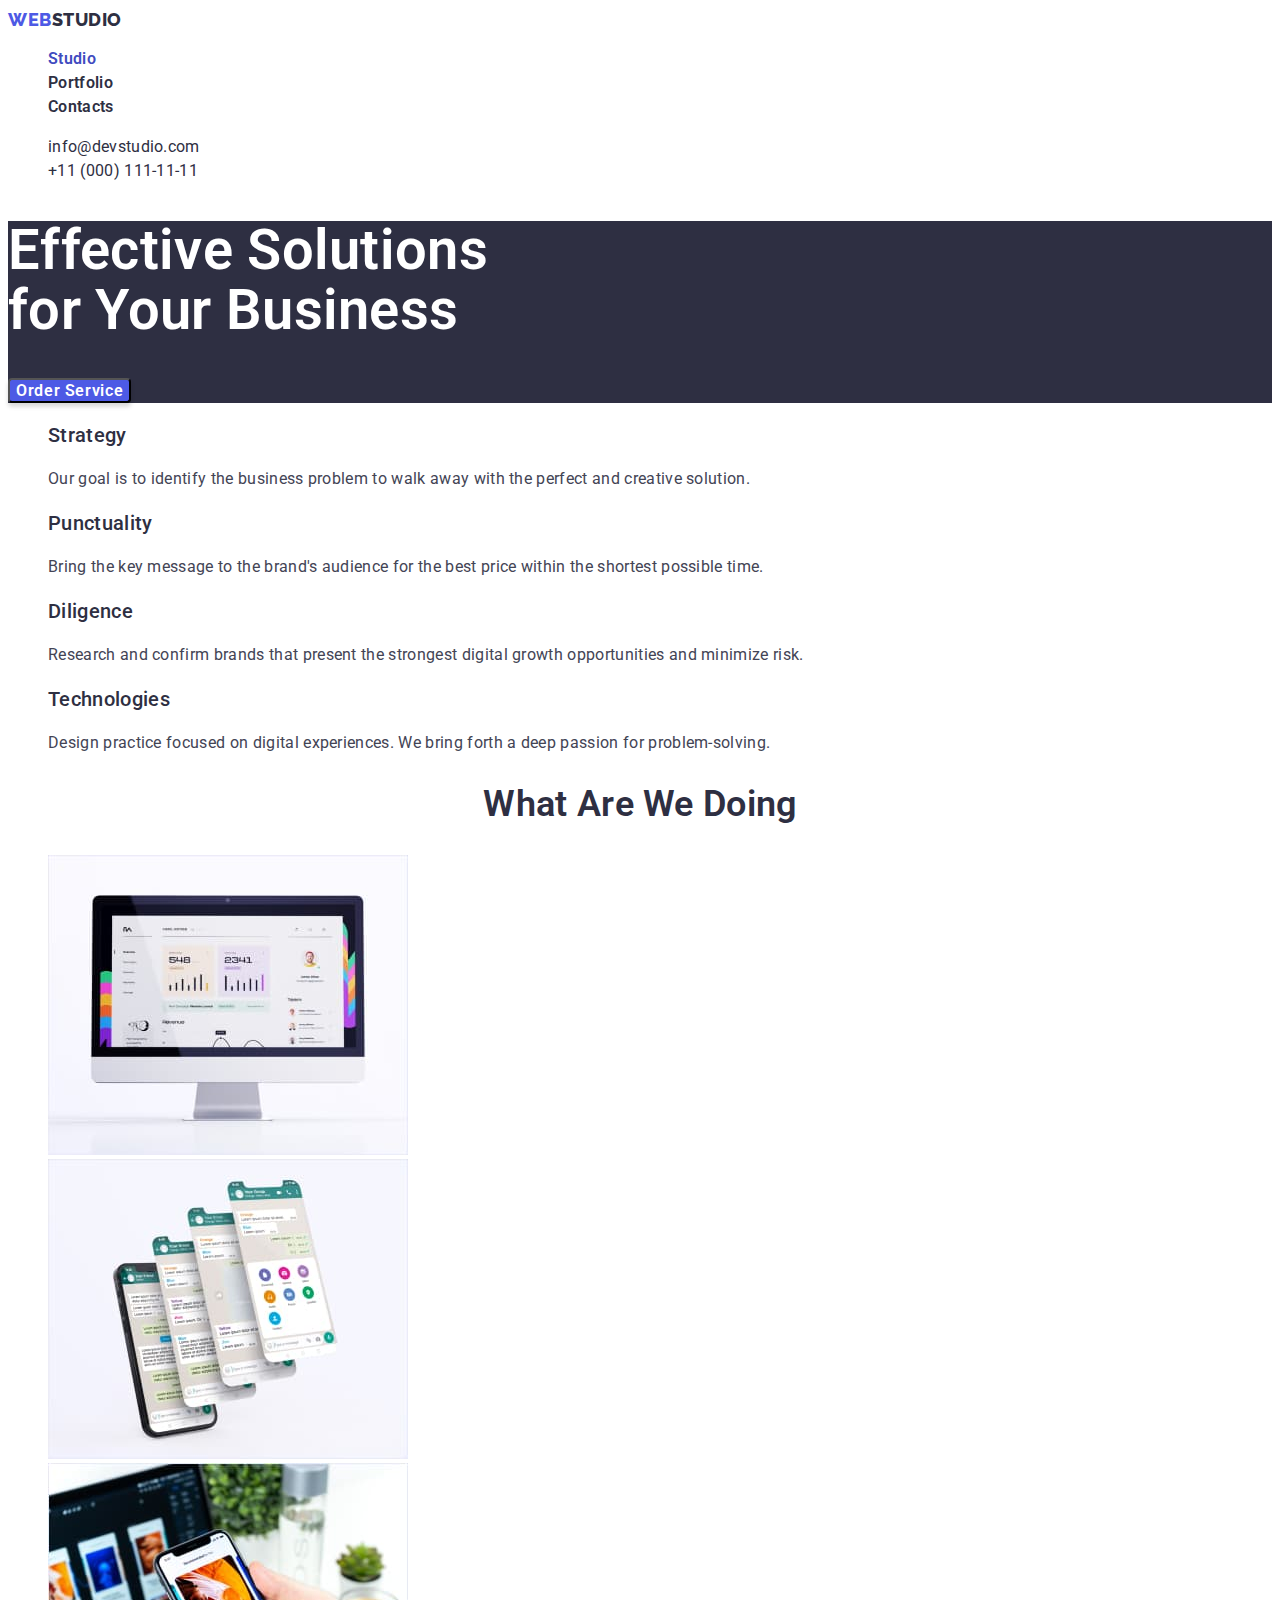
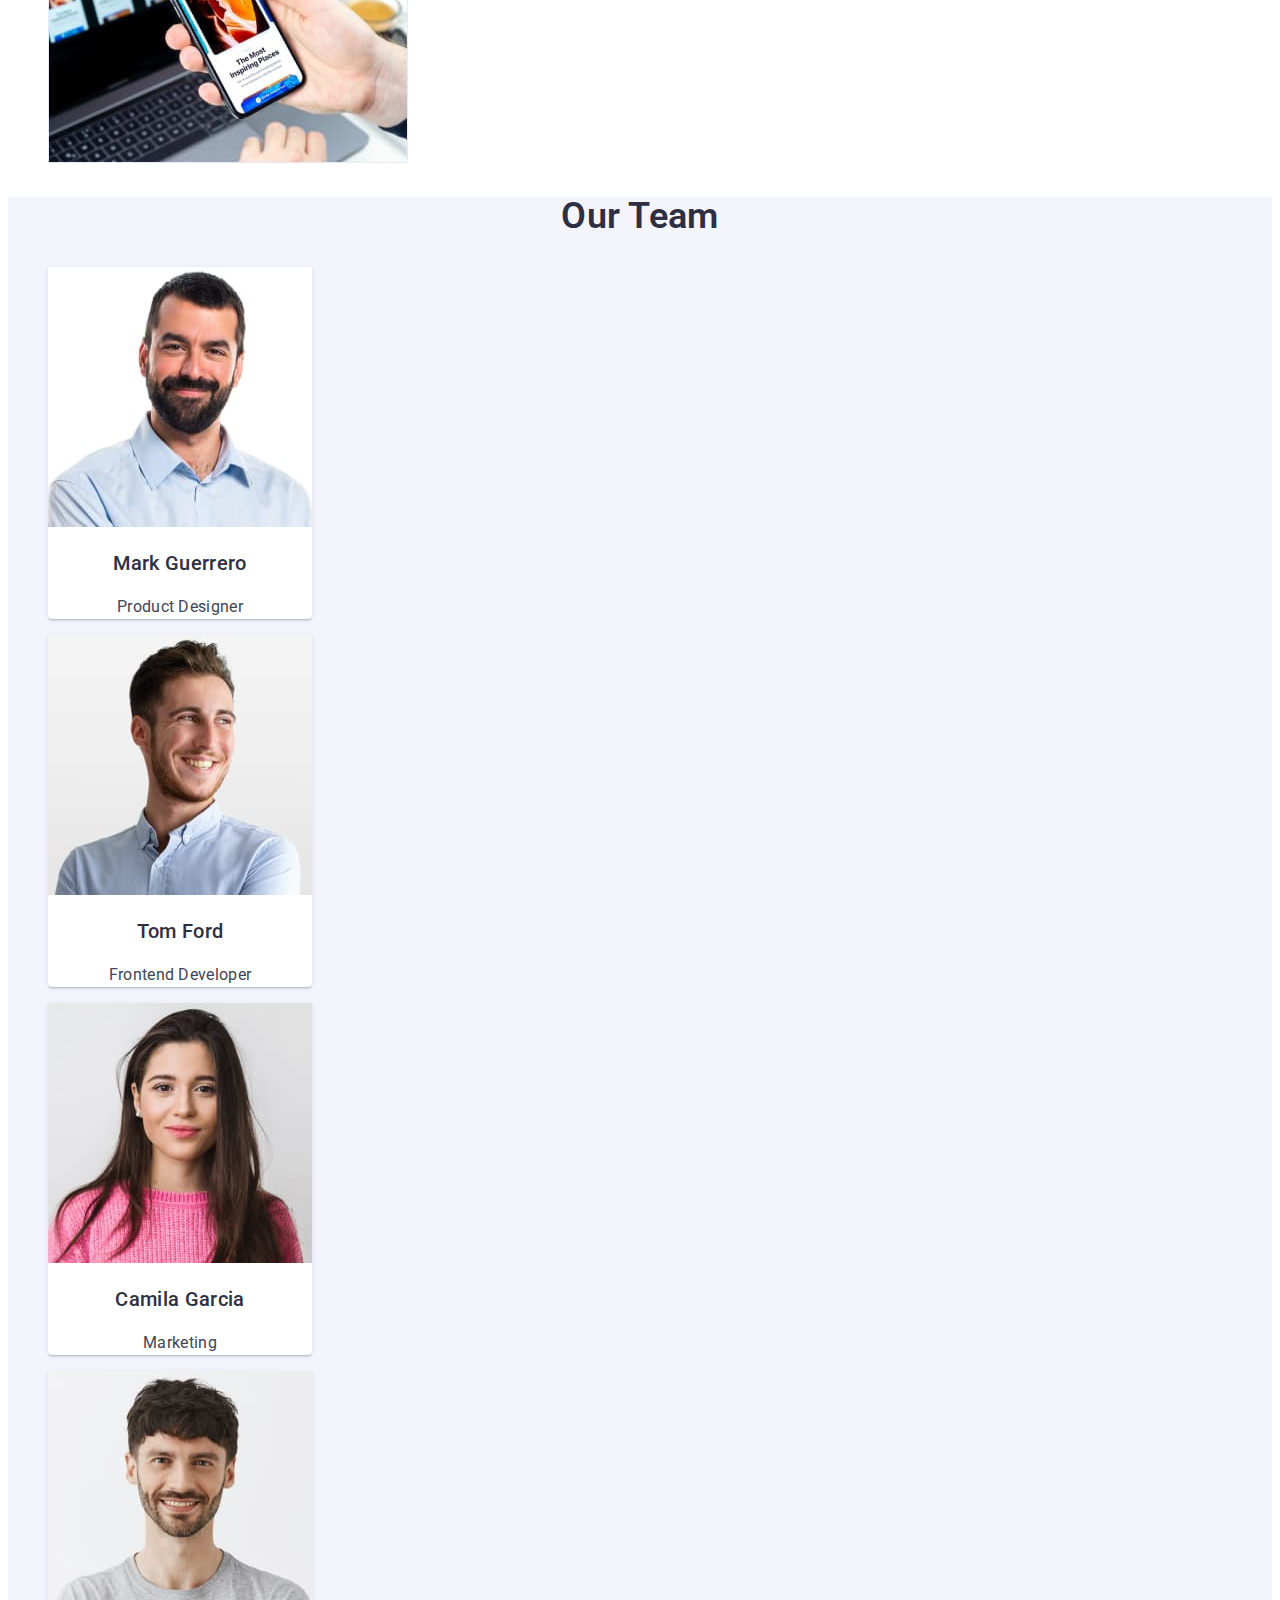
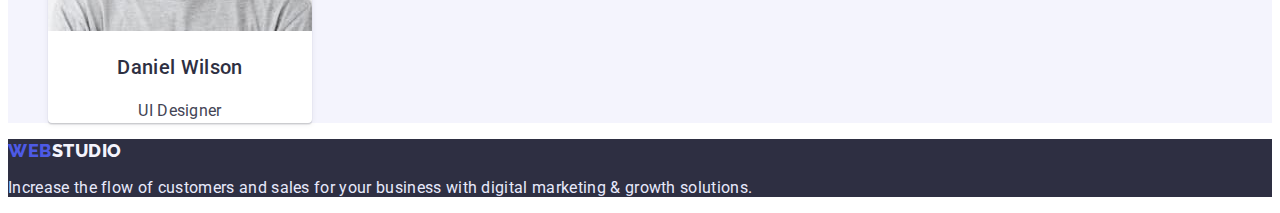
<file: index.html>
<!DOCTYPE html>
<html lang="en">
  <head>
    <meta charset="UTF-8" />
    <meta http-equiv="X-UA-Compatible" content="IE=edge" />
    <meta name="viewport" content="width=device-width, initial-scale=1.0" />
    <title>WebStudio</title>
    <link
      href="https://fonts.googleapis.com/css2?family=Montserrat:wght@400;500;600&family=Raleway:wght@800&family=Roboto:wght@400;500;700;900&display=swap"
      rel="stylesheet"
    />
    <link rel="stylesheet" href="./css/styles.css" />
  </head>
  <body>
    <header>
      <nav>
        <a href="index.html" class="logo"
          >Web<span class="logo-dark">Studio</span></a
        >

        <ul class="nav">
          <li>
            <a class="nav-item current" href="index.html">Studio</a>
          </li>
          <li>
            <a class="nav-item" href="portfolio.html">Portfolio</a>
          </li>
          <li>
            <a class="nav-item" href="">Contacts</a>
          </li>
        </ul>
      </nav>

      <ul class="contact-list">
        <li>
          <a class="contact" href="mailto:info@devstudio.com"
            >info@devstudio.com</a
          >
        </li>
        <li>
          <a class="contact" href="tel:+110001111111">+11 (000) 111-11-11</a>
        </li>
      </ul>
    </header>

    <main>
      <!--Hero-->
      <section class="hero">
        <h1 class="hero-title">
          Effective Solutions <br />
          for Your Business
        </h1>
        <button type="button" class="button">Order Service</button>
      </section>

      <!--Main principles-->
      <section class="section">
        <h2 class="section-title" hidden>Our principles</h2>
        <ul>
          <li>
            <h3 class="section-item">Strategy</h3>
            <p class="section-text">
              Our goal is to identify the business problem to walk away with the
              perfect and creative solution.
            </p>
          </li>
          <li>
            <h3 class="section-item">Punctuality</h3>
            <p class="section-text">
              Bring the key message to the brand's audience for the best price
              within the shortest possible time.
            </p>
          </li>
          <li>
            <h3 class="section-item">Diligence</h3>
            <p class="section-text">
              Research and confirm brands that present the strongest digital
              growth opportunities and minimize risk.
            </p>
          </li>
          <li>
            <h3 class="section-item">Technologies</h3>
            <p class="section-text">
              Design practice focused on digital experiences. We bring forth a
              deep passion for problem-solving.
            </p>
          </li>
        </ul>
      </section>

      <!--Services-->
      <section class="section">
        <h2 class="section-title">What are we doing</h2>
        <ul class="images-list">
          <li>
            <img
              class="image-list-item"
              src="./images/pc.jpg"
              alt="computer screen"
              width="360"
              height="300"
            />
          </li>
          <li>
            <img
              class="image-list-item"
              src="./images/phone.jpg"
              alt="smartphone"
              width="360"
              height="300"
            />
          </li>
          <li>
            <img
              class="image-list-item"
              src="./images/both.jpg"
              alt="laptop and smartphone"
              width="360"
              height="300"
            />
          </li>
        </ul>
      </section>

      <!--Employees-->
      <section class="section team">
        <h2 class="section-title">Our Team</h2>
        <ul>
          <li class="team-member">
            <img
              src="./images/empoyees/mark-gu.jpg"
              alt="photo1"
              width="264"
              height="260"
            />
            <h3 class="section-item">Mark Guerrero</h3>
            <p class="section-text">Product Designer</p>
          </li>
          <li class="team-member">
            <img
              src="./images/empoyees/tom-ford.jpg"
              alt="photo2"
              width="264"
              height="260"
            />
            <h3 class="section-item">Tom Ford</h3>
            <p class="section-text">Frontend Developer</p>
          </li>
          <li class="team-member">
            <img
              src="./images/empoyees/camaila-gar.jpg"
              alt="photo3"
              width="264"
              height="260"
            />
            <h3 class="section-item">Camila Garcia</h3>
            <p class="section-text">Marketing</p>
          </li>
          <li class="team-member">
            <img
              src="./images/empoyees/daniel-wil.jpg"
              alt="photo4"
              width="264"
              height="260"
            />
            <h3 class="section-item">Daniel Wilson</h3>
            <p class="section-text">UI Designer</p>
          </li>
        </ul>
      </section>
    </main>

    <footer class="footer">
      <a href="index.html" class="logo"
        >Web<span class="logo-light">Studio</span></a
      >
      <p class="footer-text">
        Increase the flow of customers and sales for your business with digital
        marketing & growth solutions.
      </p>
    </footer>
  </body>
</html>
</file>
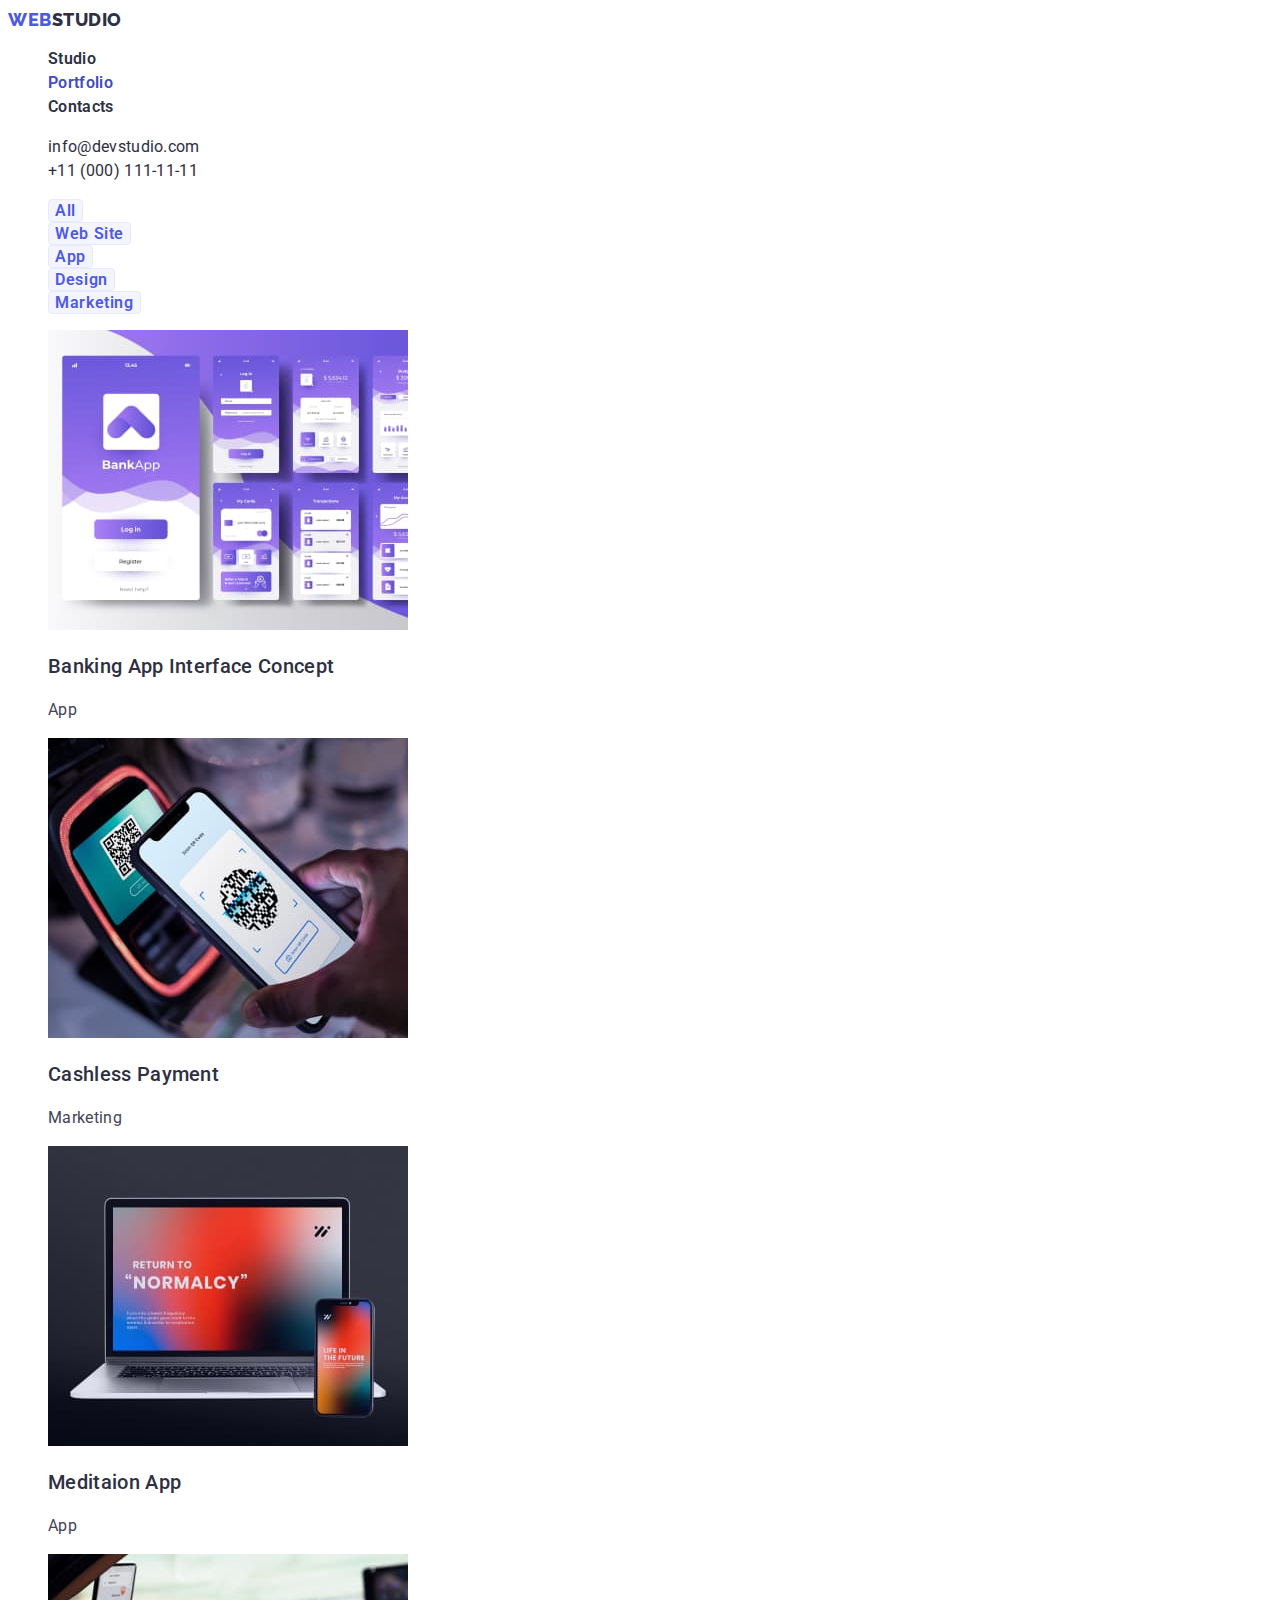
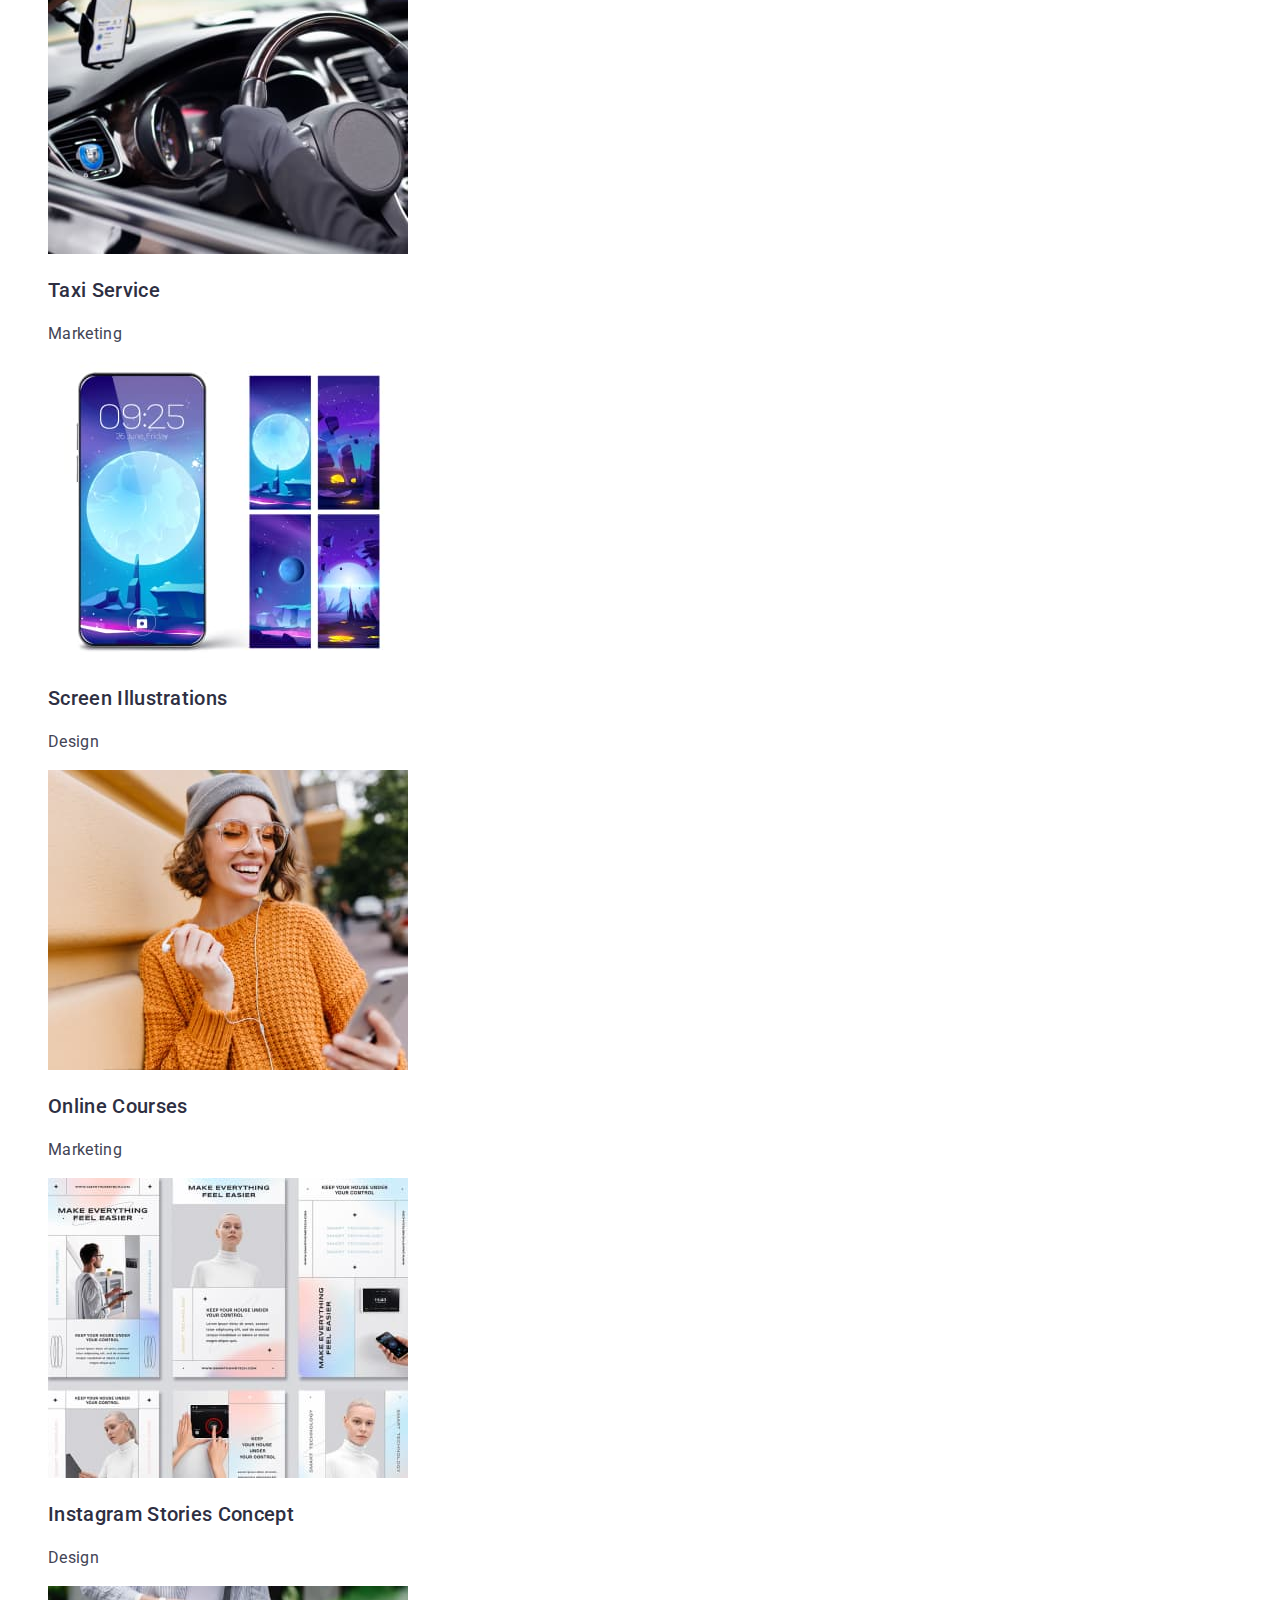
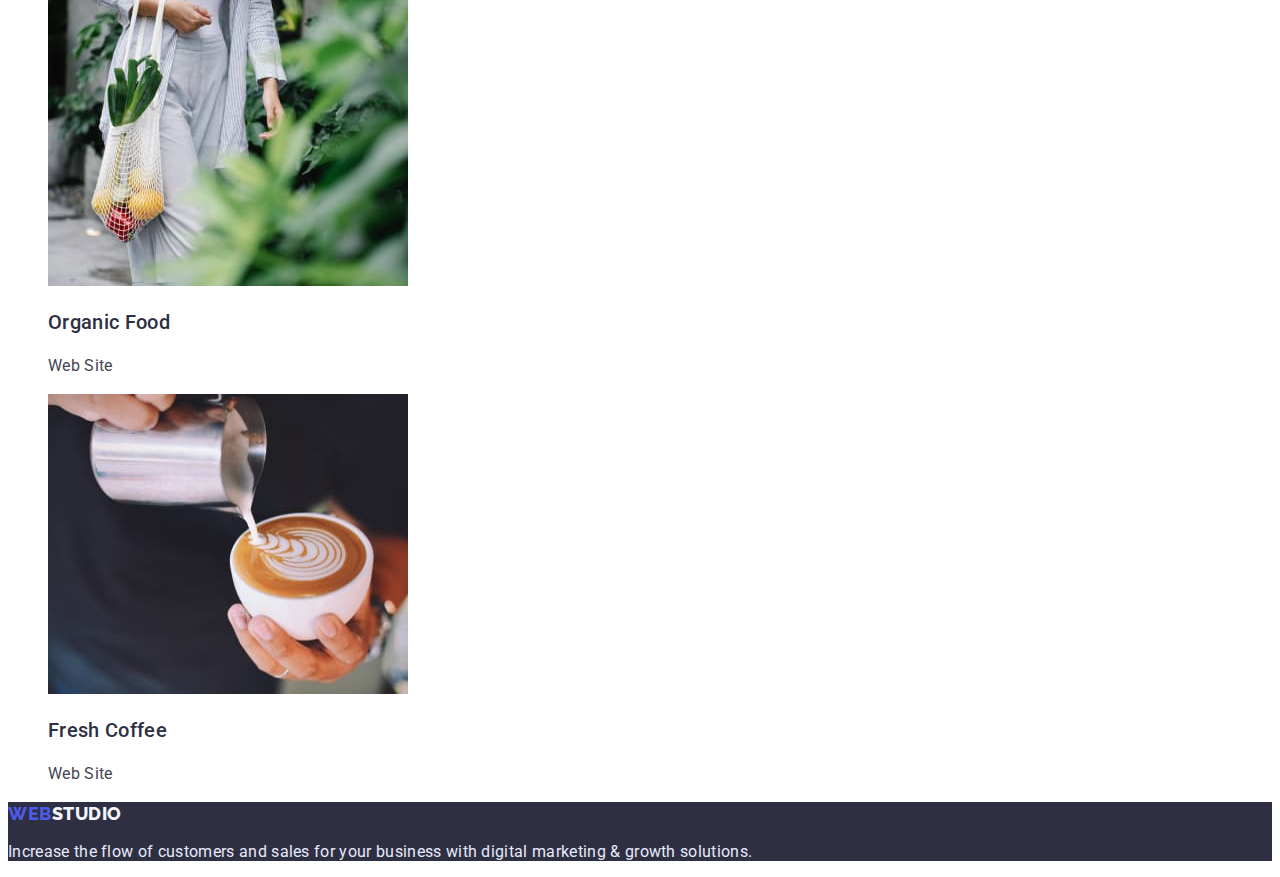
<file: portfolio.html>
<!DOCTYPE html>
<html lang="en">
  <head>
    <meta charset="UTF-8" />
    <meta http-equiv="X-UA-Compatible" content="IE=edge" />
    <meta name="viewport" content="width=device-width, initial-scale=1.0" />
    <title>WebStudio</title>
    <link
      href="https://fonts.googleapis.com/css2?family=Montserrat:wght@400;500;600&family=Raleway:wght@800&family=Roboto:wght@400;500;700;900&display=swap"
      rel="stylesheet"
    />
    <link rel="stylesheet" href="./css/styles.css" />
  </head>
  <body>
    <header>
      <nav>
        <a href="index.html" class="logo"
          >Web<span class="logo-dark">Studio</span></a
        >
        <ul class="nav">
          <li>
            <a class="nav-item" href="index.html">Studio</a>
          </li>
          <li>
            <a class="nav-item current" href="portfolio.html">Portfolio</a>
          </li>
          <li>
            <a class="nav-item" href="">Contacts</a>
          </li>
        </ul>
      </nav>

      <ul class="contact-list">
        <li>
          <a class="contact" href="mailto:info@devstudio.com"
            >info@devstudio.com</a
          >
        </li>
        <li>
          <a class="contact" href="tel:+110001111111">+11 (000) 111-11-11</a>
        </li>
      </ul>
    </header>

    <main>
      <section class="section">
        <h2 class="section-title" hidden>Portfolio</h2>

        <!--Filter-->
        <ul class="filter">
          <li><button type="button" class="filter-button">All</button></li>
          <li><button type="button" class="filter-button">Web Site</button></li>
          <li><button type="button" class="filter-button">App</button></li>
          <li><button type="button" class="filter-button">Design</button></li>
          <li>
            <button type="button" class="filter-button">Marketing</button>
          </li>
        </ul>

        <!--Work examples-->
        <ul class="item-list">
          <li>
            <a href="">
              <img
                src="./images/portfolio-variations/pic1.jpg"
                alt="Purple squares"
                width="360"
                height="300"
              />
              <h3 class="section-item">Banking App Interface Concept</h3>
              <p class="section-text">App</p>
            </a>
          </li>
          <li>
            <a href="">
              <img
                src="./images/portfolio-variations/pic2.jpg"
                alt="Phone with QRC"
                width="360"
                height="300"
              />
              <h3 class="section-item">Cashless Payment</h3>
              <p class="section-text">Marketing</p>
            </a>
          </li>
          <li>
            <a href="">
              <img
                src="./images/portfolio-variations/pic3.jpg"
                alt="Laptop and phone"
                width="360"
                height="300"
              />
              <h3 class="section-item">Meditaion App</h3>
              <p class="section-text">App</p>
            </a>
          </li>
          <li>
            <a href="">
              <img
                src="./images/portfolio-variations/pic4.jpg"
                alt="Steering wheel"
                width="360"
                height="300"
              />
              <h3 class="section-item">Taxi Service</h3>
              <p class="section-text">Marketing</p>
            </a>
          </li>
          <li>
            <a href="">
              <img
                src="./images/portfolio-variations/pic5.jpg"
                alt="Phone and backgrounds"
                width="360"
                height="300"
              />
              <h3 class="section-item">Screen Illustrations</h3>
              <p class="section-text">Design</p>
            </a>
          </li>
          <li>
            <a href="">
              <img
                src="./images/portfolio-variations/pic6.jpg"
                alt="Girl in glasses"
                width="360"
                height="300"
              />
              <h3 class="section-item">Online Courses</h3>
              <p class="section-text">Marketing</p>
            </a>
          </li>
          <li>
            <a href="">
              <img
                src="./images/portfolio-variations/pic7.jpg"
                alt="Boxes with content"
                width="360"
                height="300"
              />
              <h3 class="section-item">Instagram Stories Concept</h3>
              <p class="section-text">Design</p>
            </a>
          </li>
          <li>
            <a href="">
              <img
                src="./images/portfolio-variations/pic8.jpg"
                alt="Bag with food"
                width="360"
                height="300"
              />
              <h3 class="section-item">Organic Food</h3>
              <p class="section-text">Web Site</p>
            </a>
          </li>
          <li>
            <a href="">
              <img
                src="./images/portfolio-variations/pic9.jpg"
                alt="Cup of coffee"
                width="360"
                height="300"
              />
              <h3 class="section-item">Fresh Coffee</h3>
              <p class="section-text">Web Site</p>
            </a>
          </li>
        </ul>
      </section>
    </main>

    <footer class="footer">
      <a href="index.html" class="logo"
        >Web<span class="logo-light">Studio</span></a
      >
      <p class="footer-text">
        Increase the flow of customers and sales for your business with digital
        marketing & growth solutions.
      </p>
    </footer>
  </body>
</html>
</file>
<file: css/styles.css>
/*web color: #4D5AE5 */
/*main black color: #2E2F42 */
/*white color: #FFFFFF */
/*footer color: #E7E9FC */
/*background-color: #FFFFFF*/
/*footer-logo-color:#F4F4FD*/

:root {
  --primary-text-color: #2e2f42;
  --accent-white-color: #ffffff;
  --accent-logo-color: #4d5ae5;
  --color-move-change: #404bbf;
  --footer-text-color: #e7e9fc;
  --footer-logo-color: #f4f4fd;
  --main-text-color: #434455;
}

body {
  background-color: var(--accent-white-color);
  color: var(--primary-text-color);

  font-family: Roboto, sans-serif;
  letter-spacing: 0.02em;
}

ul {
  list-style: none;
}

a {
  color: var(--primary-text-color);
  text-decoration: none;
}

.logo {
  color: var(--accent-logo-color);
  font-family: Raleway, sans-serif;
  font-weight: 800;
  font-size: 18px;
  line-height: 1.3;
  letter-spacing: 0.03em;
  text-transform: uppercase;
  word-spacing: 0;
}

.logo-dark {
  color: var(--primary-text-color);
}

.logo-light {
  color: var(--footer-logo-color);
}

.logo:hover,
.logo:focus {
  color: var(--color-move-change);
}

.nav-item {
  font-weight: 600;
  font-size: 16px;
  line-height: 1.5;
}

.nav-item:hover,
.nav-item:focus {
  color: var(--color-move-change);
}

.current {
  color: var(--color-move-change);
}

.contact {
  font-weight: 400;
  font-size: 16px;
  line-height: 1.5;
}

.contact:hover,
.contact:focus {
  color: var(--color-move-change);
}

.hero {
  background-color: var(--primary-text-color);
}

.hero-title {
  color: var(--accent-white-color);
  font-weight: 600;
  font-size: 56px;
  line-height: 1.07;
}

.button {
  font-family: inherit;
  background-color: var(--accent-logo-color);
  color: var(--accent-white-color);
  box-shadow: 0px 4px 4px rgba(0, 0, 0, 0.15);
  border-radius: 4px;
  font-weight: 600;
  font-size: 16px;
  line-height: 1.19;
  letter-spacing: 0.04em;
  cursor: pointer;
}

.button:hover,
.buton:focus {
  background-color: var(--color-move-change);
}

.team {
  background-color: var(--footer-logo-color);
}

.team-member {
  background-color: var(--accent-white-color);
  width: 264px;
  box-shadow: 0px 1px 6px rgba(46, 47, 66, 0.08),
    0px 1px 1px rgba(46, 47, 66, 0.16), 0px 2px 1px rgba(46, 47, 66, 0.08);
  border-radius: 0px 0px 4px 4px;
  text-align: center;
}

.section-title {
  font-weight: 600;
  font-size: 36px;
  line-height: 1.11;
  text-align: center;
  text-transform: capitalize;
}

.section-item {
  font-weight: 500;
  font-size: 20px;
  line-height: 1.2;
}

.section-text {
  font-weight: 400;
  font-size: 16px;
  line-height: 1.5;
  color: var(--main-text-color);
}

.filter-button {
  font-family: inherit;
  background-color: var(--footer-logo-color);
  color: var(--accent-logo-color);

  font-weight: 600;
  font-size: 16px;
  line-height: 1, 5;
  letter-spacing: 0.04em;
  border: 1px solid var(--footer-text-color);
  border-radius: 4px;
}

.filter-button:hover,
.filter-button:focus {
  background-color: var(--color-move-change);
  color: var(--accent-white-color);
  box-shadow: 0px 3px 1px rgba(0, 0, 0, 0.1), 0px 2px 1px rgba(0, 0, 0, 0.08),
    0px 2px 2px rgba(0, 0, 0, 0.12);
  cursor: pointer;
}

.footer-text {
  color: var(--footer-text-color);
}

.footer {
  background-color: var(--primary-text-color);
}
</file>
